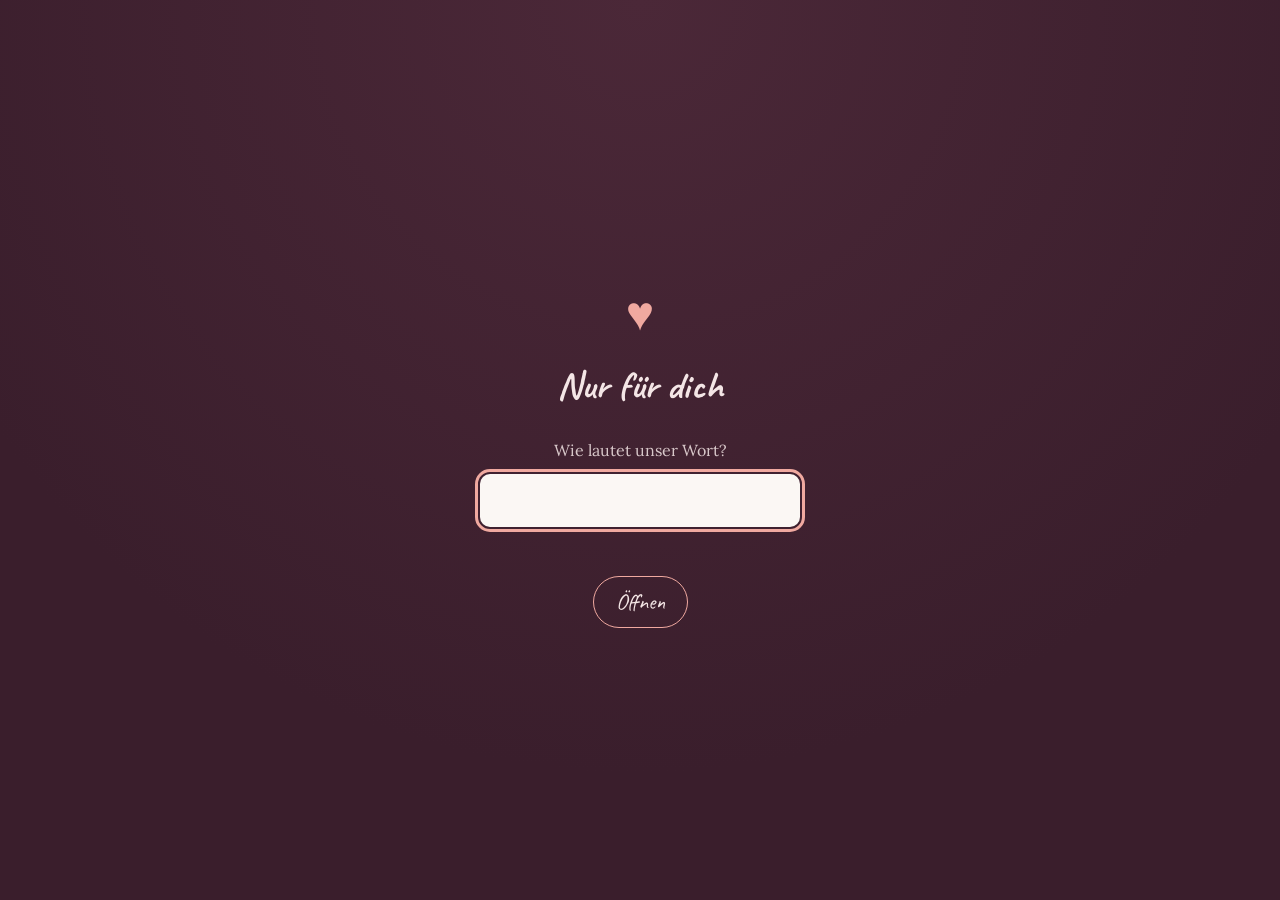
<file: index.html>
<!DOCTYPE html>
<html lang="de">
<head>
  <meta charset="UTF-8">
  <meta name="viewport" content="width=device-width, initial-scale=1, viewport-fit=cover">
  <title>Für dich</title>
  <link rel="preconnect" href="https://fonts.googleapis.com">
  <link rel="preconnect" href="https://fonts.gstatic.com" crossorigin>
  <link href="https://fonts.googleapis.com/css2?family=Caveat:wght@500;700&family=Lora:wght@400;500&display=swap" rel="stylesheet">
  <meta name="theme-color" content="#3a1e2c">
  <meta name="apple-mobile-web-app-capable" content="yes">
  <meta name="mobile-web-app-capable" content="yes">
  <meta name="apple-mobile-web-app-title" content="Für dich">
  <meta name="apple-mobile-web-app-status-bar-style" content="black-translucent">
  <link rel="manifest" href="manifest.webmanifest">
  <link rel="apple-touch-icon" href="icons/apple-touch-icon.png">
  <link rel="stylesheet" href="style.css">
  <script src="config.js"></script>
  <script src="gate.js"></script>
</head>
<body>
  <main>
    <header class="hero">
      <h1>Für <span id="name"></span></h1>
      <p>If you ever forget how much you really mean to me --- Every day i will remind you</p>
    </header>

    <section aria-live="polite">
      <p class="big-number" id="tage-zusammen">0</p>
      <p class="big-label" id="tage-label">Tage zusammen</p>
      <p class="small-line" id="stunden-zusammen"></p>
    </section>

    <section class="cards">
      <div class="card">
        <p class="kicker">Bis zu deinem Geburtstag</p>
        <p class="num" id="bis-geburtstag">–</p>
        <p class="sub" id="geburtstag-sub"></p>
      </div>
      <div class="card">
        <p class="kicker">Bis zu unserem Jahrestag</p>
        <p class="num" id="bis-jahrestag">–</p>
        <p class="sub" id="jahrestag-sub"></p>
      </div>
      <div class="card">
        <p class="kicker">Nächster Meilenstein</p>
        <p class="num" id="bis-meilenstein">–</p>
        <p class="sub" id="meilenstein-sub"></p>
      </div>
    </section>

    <button id="herz" aria-label="Überraschungs-Satz anzeigen">♥</button>
    <p id="herz-text">Tipp aufs Herz.</p>

    <a class="cta" href="tage.html">Zu deinen Tagen ›</a>
    <a class="cta" href="archiv.html">Rückblick ›</a>
  </main>

  <script src="start.js"></script>
  <script>
    if ("serviceWorker" in navigator) {
      window.addEventListener("load", function () {
        navigator.serviceWorker.register("sw.js").catch(function () {});
      });
    }
  </script>
</body>
</html>
</file>
<file: style.css>
:root {
  --bg: #3a1e2c;
  --bg-soft: #4b2838;
  --paper: #fbf7f4;
  --ink: #2a1a22;
  --text: #f4e6e6;
  --accent: #f0a9a0;
}

* { box-sizing: border-box; }

html, body {
  margin: 0;
  min-height: 100%;
  background: var(--bg);
  color: var(--text);
  font-family: "Lora", Georgia, serif;
  line-height: 1.7;
}

body {
  background: radial-gradient(circle at 50% 0%, var(--bg-soft), var(--bg) 70%);
  min-height: 100vh;
}

main {
  max-width: 520px;
  margin: 0 auto;
  padding: 32px 20px 56px;
  text-align: center;
}

h1, #day-label, #day-caption {
  font-family: "Caveat", cursive;
}

h1 { font-size: 2.6rem; margin: 20vh 0 8px; }

#day-label {
  font-size: 1.7rem;
  color: var(--accent);
  margin: 0 0 18px;
}

.polaroid {
  margin: 0 auto 28px;
  padding: 12px 12px 8px;
  background: var(--paper);
  color: var(--ink);
  max-width: 340px;
  transform: rotate(-2deg);
  box-shadow: 0 14px 30px rgba(0, 0, 0, 0.4);
}

.polaroid img {
  display: block;
  width: 100%;
  aspect-ratio: 1 / 1;
  object-fit: cover;
  background: #ddd;
}

#day-caption {
  font-size: 1.5rem;
  padding: 10px 0 4px;
}

#day-text {
  font-size: 1.1rem;
  text-align: left;
  white-space: pre-line;
  max-width: 46ch;
  margin: 0 auto 32px;
}

nav {
  display: flex;
  justify-content: space-between;
  gap: 12px;
}

button {
  font: inherit;
  font-family: "Caveat", cursive;
  font-size: 1.4rem;
  color: var(--text);
  background: transparent;
  border: 1.5px solid var(--accent);
  border-radius: 999px;
  padding: 6px 22px;
  cursor: pointer;
}

button:hover:not(:disabled) { background: var(--accent); color: var(--ink); }
button:focus-visible { outline: 3px solid var(--text); outline-offset: 3px; }
button:disabled { opacity: 0.3; cursor: default; }

[hidden] { display: none !important; }

/* ===== Startseite ===== */
.back {
  display: inline-block;
  font-family: "Caveat", cursive;
  font-size: 1.4rem;
  color: var(--accent);
  text-decoration: none;
  margin-bottom: 8px;
}

.hero { margin: 8vh 0 28px; }
.hero h1 { margin: 0 0 4px; }
.hero p { margin: 0; color: var(--accent); font-family: "Caveat", cursive; font-size: 1.6rem; }

.big-number {
  font-family: "Caveat", cursive;
  font-weight: 700;
  font-size: 6rem;
  line-height: 1;
  margin: 18px 0 0;
}
.big-label { font-family: "Caveat", cursive; font-size: 1.8rem; color: var(--accent); margin: 0 0 6px; }
.small-line { opacity: 0.75; font-size: 0.95rem; margin: 0 0 32px; }

.cards { display: grid; gap: 14px; margin-bottom: 28px; }
.card {
  background: var(--paper);
  color: var(--ink);
  padding: 14px 18px;
  box-shadow: 0 10px 22px rgba(0, 0, 0, 0.35);
}
.card:nth-child(odd) { transform: rotate(-1.2deg); }
.card:nth-child(even) { transform: rotate(1deg); }
.card .kicker { font-family: "Caveat", cursive; font-size: 1.4rem; margin: 0; }
.card .num { font-family: "Caveat", cursive; font-weight: 700; font-size: 3rem; line-height: 1.1; margin: 0; }
.card .sub { margin: 0; font-size: 0.9rem; opacity: 0.7; }

#herz {
  font-size: 3.4rem;
  background: none;
  border: none;
  padding: 0;
  cursor: pointer;
  color: var(--accent);
  transition: transform 0.15s;
}
#herz:hover { background: none; }
#herz:active { transform: scale(1.25); }
#herz-text { min-height: 3.4em; font-style: italic; margin: 6px auto 28px; max-width: 34ch; }

.cta {
  display: inline-block;
  font-family: "Caveat", cursive;
  font-size: 1.6rem;
  color: var(--text);
  text-decoration: none;
  border: 1.5px solid var(--accent);
  border-radius: 999px;
  padding: 8px 28px;
}
.cta:hover { background: var(--accent); color: var(--ink); }

.floating-heart {
  position: fixed;
  pointer-events: none;
  font-size: 1.6rem;
  animation: floatUp 1.6s ease-out forwards;
  z-index: 10;
}
@keyframes floatUp {
  from { opacity: 1; transform: translateY(0) scale(1); }
  to { opacity: 0; transform: translateY(-140px) scale(1.5); }
}
@media (prefers-reduced-motion: reduce) {
  .floating-heart { animation: none; opacity: 0; }
}

/* ===== iPhone-Vollbild: Platz für Notch und Home-Leiste ===== */
main {
  padding-top: max(32px, env(safe-area-inset-top));
  padding-bottom: max(56px, env(safe-area-inset-bottom));
}

/* ===== Passwort-Sperre ===== */
html.gesperrt main { display: none; }

#sperre {
  position: fixed;
  inset: 0;
  z-index: 100;
  display: grid;
  place-items: center;
  padding: 24px;
  background: radial-gradient(circle at 50% 0%, var(--bg-soft), var(--bg) 70%);
  text-align: center;
}
#sperre-form { width: 100%; max-width: 320px; }
#sperre h1 { margin: 0 0 18px; font-size: 2.4rem; }
.sperre-herz { font-size: 3rem; color: var(--accent); margin: 0; }
.sperre-label { display: block; margin-bottom: 10px; opacity: 0.85; }
#sperre-pw {
  width: 100%;
  font: inherit;
  font-size: 1.2rem;
  text-align: center;
  color: var(--ink);
  background: var(--paper);
  border: none;
  border-radius: 10px;
  padding: 10px 14px;
}
#sperre-pw:focus-visible { outline: 3px solid var(--accent); outline-offset: 2px; }
#sperre-fehler { min-height: 1.6em; color: var(--accent); margin: 10px 0 14px; }

/* ===== Antwort, Spiele ===== */
#antwort-btn { margin: -12px 0 28px; }
#day-antwort { font-family: "Caveat", cursive; font-size: 1.9rem; color: var(--accent); margin: -12px 0 28px; }
.ctas { display: grid; gap: 14px; justify-items: center; margin-top: 8px; }
.cta + .cta { margin-top: 12px; }

/* Ja/Nein-Spiel */
.frage-gross { font-family: "Caveat", cursive; font-size: 3.2rem; margin: 14vh 0 36px; line-height: 1.1; }
#ja {
  font-size: 2.6rem; padding: 14px 64px; color: var(--ink); background: #3fbf6b;
  border: none; border-radius: 999px; animation: leuchten 1.4s ease-in-out infinite;
}
#ja:hover { background: #55d682; color: var(--ink); }
@keyframes leuchten {
  0%, 100% { box-shadow: 0 0 10px 2px rgba(63, 191, 107, 0.55); }
  50% { box-shadow: 0 0 34px 12px rgba(63, 191, 107, 0.95); }
}
#nein { position: fixed; left: 50%; bottom: 14vh; transform: translateX(-50%); z-index: 5; padding: 2px 12px; }
#richtig { font-family: "Caveat", cursive; font-size: 3rem; color: var(--accent); }
@media (prefers-reduced-motion: reduce) { #ja { animation: none; box-shadow: 0 0 24px 6px rgba(63, 191, 107, 0.8); } }

/* ===== Tagesspiele und Rückblick ===== */
h2 { font-family: "Caveat", cursive; font-size: 2rem; color: var(--accent); margin: 28px 0 10px; }
.spiel-frage { font-family: "Caveat", cursive; font-size: 2.2rem; line-height: 1.2; white-space: pre-line; margin: 5vh 0 20px; }
.opts { display: grid; gap: 12px; }
.opts button, .mem button { font-size: 1.5rem; }
.opts button.richtig, .mem button.richtig { background: #3fbf6b; border-color: #3fbf6b; color: var(--ink); }
.mem { display: grid; grid-template-columns: repeat(4, 1fr); gap: 8px; }
.mem button { padding: 14px 0; font-size: 2rem; border-radius: 14px; }
.mem button:disabled { opacity: 1; }
.feld { position: relative; height: 50vh; border: 1.5px dashed var(--accent); border-radius: 16px; overflow: hidden; }
.herz { position: absolute; font-size: 2.6rem; background: none; border: none; padding: 0; color: var(--accent); }
.herz:hover:not(:disabled) { background: none; color: var(--accent); }
.spiel-eingabe { font: inherit; font-size: 1.3rem; text-align: center; border: none; border-radius: 10px; padding: 10px; margin: 8px 8px 12px 0; width: min(70%, 220px); }
.ergebnis { font-family: "Caveat", cursive; font-size: 2.4rem; color: var(--accent); margin-top: 24px; }
.chips { display: grid; gap: 8px; text-align: left; margin-bottom: 20px; }
.chip { display: block; padding: 10px 16px; border: 1.5px solid var(--accent); border-radius: 12px; color: var(--text); text-decoration: none; }
.chip:hover { background: var(--accent); color: var(--ink); }
#spiel-link { margin-top: 20px; }
</file>
